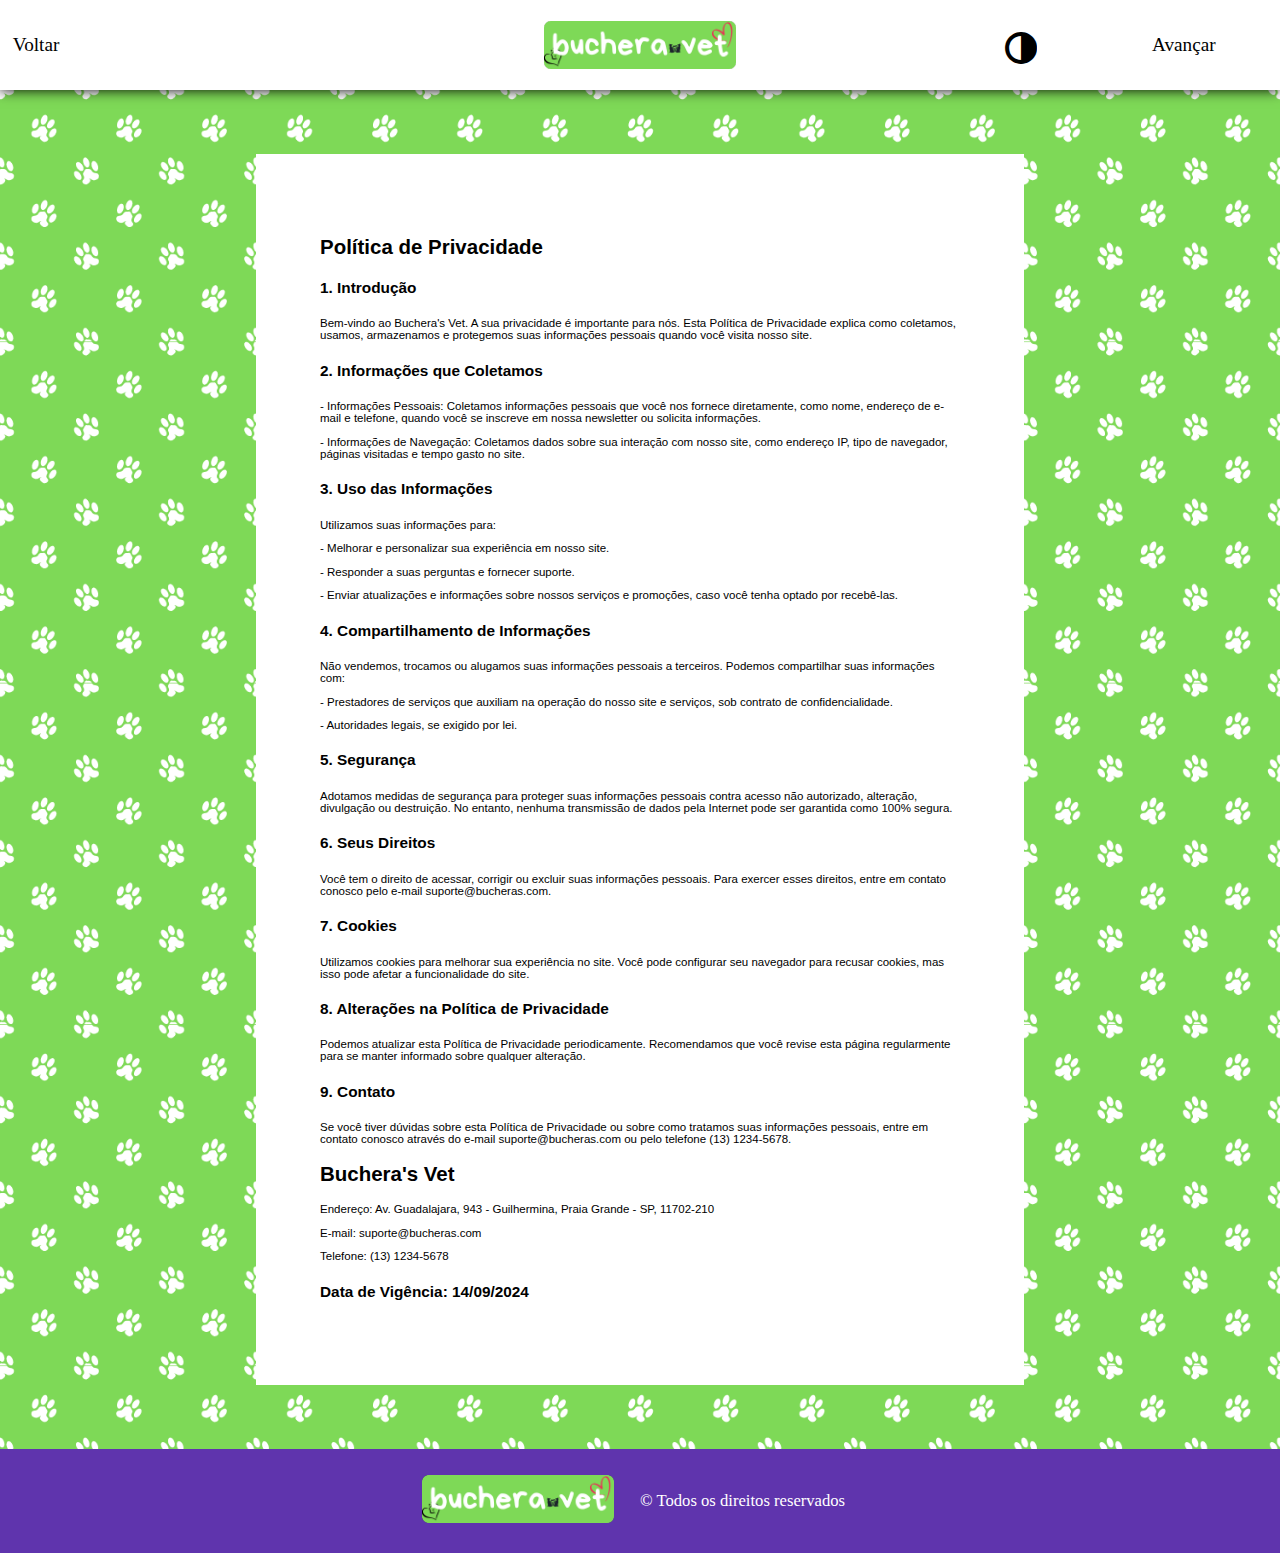
<file: politica.html>
<!DOCTYPE html>
<html lang="PT-BR">

    <head>

        <meta charset="UTF-8">

        <title>Login | Buchera vet</title>
        
        <link id="estilo" rel="stylesheet" href="css/politica.css">

        <link rel="icon" type="image/png" href="/imagens/icon.png">

        <link rel="stylesheet" href="https://cdnjs.cloudflare.com/ajax/libs/font-awesome/6.0.0-beta3/css/all.min.css">

    </head>

    <body>

        <header>

            <a onclick="voltar()" id="voltar">Voltar</a>

            <a href="index.html">

                <img src="/imagens/logotipo.png" id="logo1" alt="logotipo">
                
            </a>

            <i id="tema" onclick="trocarTema()" class="fa-solid fa-circle-half-stroke fa-rotate-180 temaCor"></i>

            <a onclick="avancar()" id="avancar">Avançar</a>

        </header>

        <main>

            <div id="textoPolitica">

                <h2>Política de Privacidade</h2>

                    <h4> 1. Introdução</h4>
            
                        <p>Bem-vindo ao Buchera's Vet. A sua privacidade é importante para nós. Esta Política de Privacidade explica como coletamos, usamos, armazenamos e protegemos suas informações pessoais quando você visita nosso site.</p>
                
                    <h4>2. Informações que Coletamos</h4>
            
                        <p>- Informações Pessoais: Coletamos informações pessoais que você nos fornece diretamente, como nome, endereço de e-mail e telefone, quando você se inscreve em nossa newsletter ou solicita informações.</p>
                        
                        <p>- Informações de Navegação: Coletamos dados sobre sua interação com nosso site, como endereço IP, tipo de navegador, páginas visitadas e tempo gasto no site.</p>
                
                    <h4>3. Uso das Informações</h4>
            
                        <p>Utilizamos suas informações para:</p>
                        
                        <p>- Melhorar e personalizar sua experiência em nosso site.</p>
                        
                        <p>- Responder a suas perguntas e fornecer suporte.</p>
                        
                        <p>- Enviar atualizações e informações sobre nossos serviços e promoções, caso você tenha optado por recebê-las.</p>
                
                    <h4>4. Compartilhamento de Informações</h4>
            
                        <p>Não vendemos, trocamos ou alugamos suas informações pessoais a terceiros. Podemos compartilhar suas informações com:</p>
                        
                        <p>- Prestadores de serviços que auxiliam na operação do nosso site e serviços, sob contrato de confidencialidade.</p>
                        
                        <p>- Autoridades legais, se exigido por lei.</p>
                
                    <h4>5. Segurança</h4>
            
                        <p>Adotamos medidas de segurança para proteger suas informações pessoais contra acesso não autorizado, alteração, divulgação ou destruição. No entanto, nenhuma transmissão de dados pela Internet pode ser garantida como 100% segura.</p>
                
                    <h4>6. Seus Direitos</h4>
            
                        <p>Você tem o direito de acessar, corrigir ou excluir suas informações pessoais. Para exercer esses direitos, entre em contato conosco pelo e-mail suporte@bucheras.com.</p>
                
                    <h4>7. Cookies</h4>
            
                        <p>Utilizamos cookies para melhorar sua experiência no site. Você pode configurar seu navegador para recusar cookies, mas isso pode afetar a funcionalidade do site.</p>
                
                    <h4>8. Alterações na Política de Privacidade</h4>
            
                        <p>Podemos atualizar esta Política de Privacidade periodicamente. Recomendamos que você revise esta página regularmente para se manter informado sobre qualquer alteração.</p>
                
                    <h4>9. Contato</h4>
            
                        <p>Se você tiver dúvidas sobre esta Política de Privacidade ou sobre como tratamos suas informações pessoais, entre em contato conosco através do e-mail suporte@bucheras.com ou pelo telefone (13) 1234-5678.</p>
                
                <h2>Buchera's Vet </h2>
        
                        <p>Endereço: Av. Guadalajara, 943 - Guilhermina, Praia Grande - SP, 11702-210 </p>
                
                        <p>E-mail: suporte@bucheras.com </p>
                
                        <p>Telefone: (13) 1234-5678</p>
                
                    <h4>Data de Vigência: 14/09/2024</h4>

            </div>

        </main>

        <footer>

            <div id="rodape">

                <a href="#" class="logotipo">

                    <img class="logo" src="/imagens/logotipo.png" alt="logotipo" id="logo2">

                </a>

                <div id="copy">

                    <span>&copy; Todos os direitos reservados</span>

                </div>

            </div>

        </footer>

    </body>

    <script src="js/politica.js"></script>

</html>
</file>
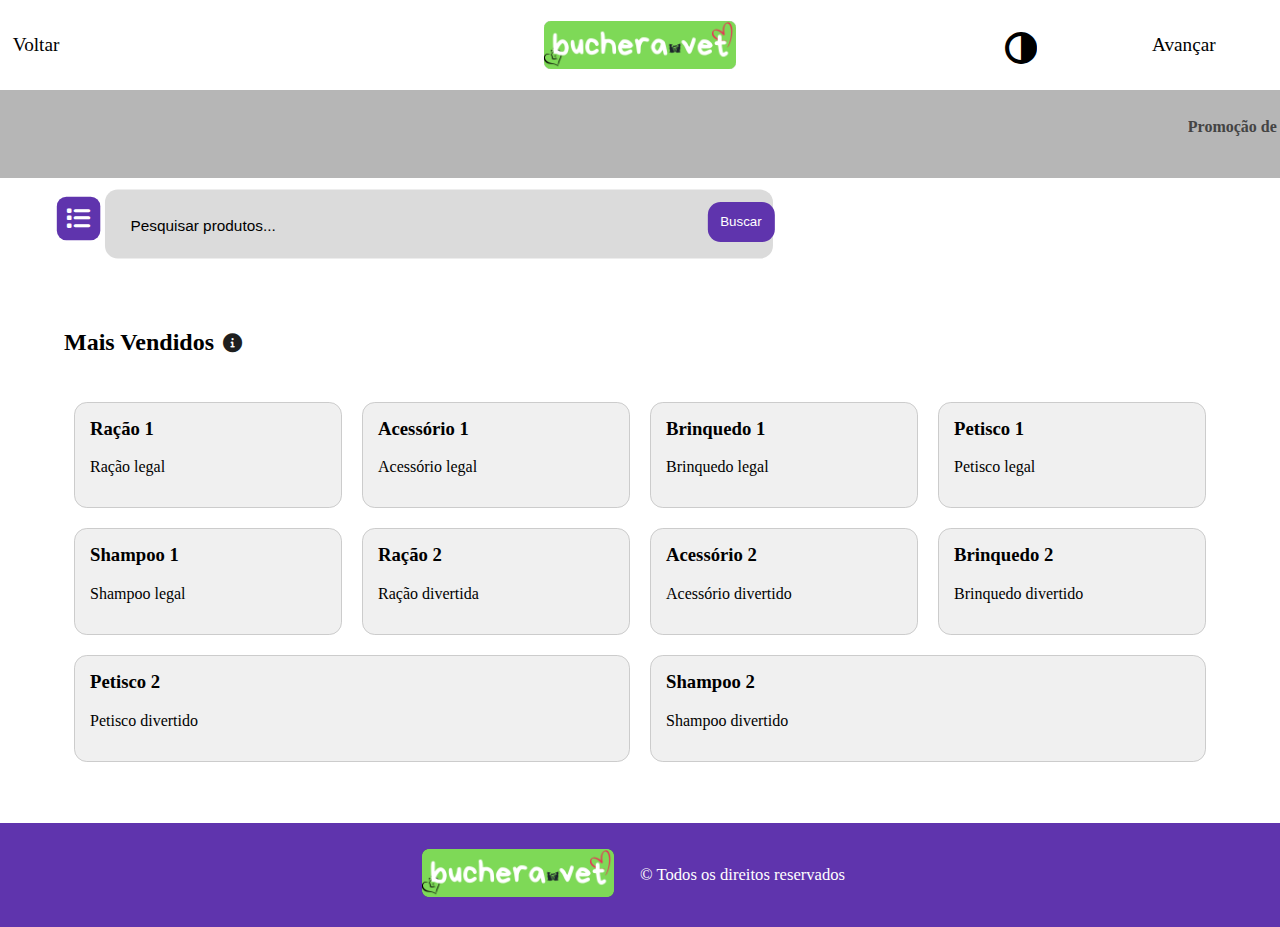
<file: produtos.html>
<!DOCTYPE html>

<html lang="PT-BR">

    <script src="https://cdn.plot.ly/plotly-latest.min.js"></script>

    <head>

        <meta charset="UTF-8" />

        <meta name="viewport" content="width=device-width, initial-scale=1.0">

        <title>Produtos | Buchera Vet </title>

        <link id="estilo" rel="stylesheet" href="css/produtos.css">

        <link rel="icon" type="image/png" href="imagens/icon.png">

        <link rel="stylesheet" href="https://cdnjs.cloudflare.com/ajax/libs/font-awesome/6.0.0-beta3/css/all.min.css">

    </head>

    <body>

        <header>

            <a onclick="voltar()" id="voltar">Voltar</a>

            <a href="index.html">

                <img src="/imagens/logotipo.png" id="logo1" alt="logotipo">

            </a>

            <i id="tema" onclick="trocarTema()" class="fa-solid fa-circle-half-stroke fa-rotate-180 temaCor"></i>

            <a onclick="avancar()" id="avancar">Avançar</a>

        </header>

        <main>

            <div id="promocoes">

                <div id="carrossel">

                    <p id="textoPromo1">

                        Carregando promoções...

                    </p>

                    <p id="textoPromo2"></p>

                </div>

            </div>
            
            <div id="conteudo">

                <form id="buscaForm">

                    <div id="filtro">
                        
                        <i id="filtroBusca" onclick="categorias()" class="fa-solid fa-list corFiltro"></i>
                        
                        <div id="categorias">

                            <ul style="list-style: none;">

                                <li>

                                    <h3>Cachorro</h3>

                                </li>

                                <li>

                                    <h3>Gato</h3>

                                </li>

                                <li>

                                    <h3>Ração</h3>

                                </li>

                                <li>

                                    <h3>Acessório</h3>

                                </li>

                                <li>

                                    <h3>Brinquedo</h3>

                                </li>

                                <li>

                                    <h3>Petisco</h3>

                                </li>

                                <li>

                                    <h3>Shampoo</h3>

                                </li>

                            </ul>

                        </div>

                    </div>

                    

                    <input type="text" id="buscaInput" placeholder="Pesquisar produtos...">

                    <button id="botaoForm" type="submit">Buscar</button>

                </form>

                <br> <br>

                <h2 id="tituloProdutos">  Mais Vendidos </h2>

                <i id="detalhes" onclick="mostrarGrafico(event)" class="fa-solid fa-circle-info"></i>

                <div  id="grafico" style="width:100%;max-width:500px;height:100%;max-height:400px;"></div>

                <ul id="listaProdutos" style="list-style: none;">

                    <li class="produtos">

                        <h3>Ração 1</h3>

                        <p>Ração legal</p>

                    </li>

                    <li class="produtos">

                        <h3>Acessório 1</h3>

                        <p>Acessório legal</p>

                    </li>

                    <li class="produtos">

                        <h3>Brinquedo 1</h3>

                        <p>Brinquedo legal</p>

                    </li>

                    <li class="produtos">

                        <h3>Petisco 1</h3>

                        <p>Petisco legal</p>

                    </li>

                    <li class="produtos">

                        <h3>Shampoo 1</h3>

                        <p>Shampoo legal</p>

                    </li>

                    <li class="produtos">

                        <h3>Ração 2</h3>

                        <p>Ração divertida</p>

                    </li>

                    <li class="produtos">

                        <h3>Acessório 2</h3>

                        <p>Acessório divertido</p>

                    </li>

                    <li class="produtos">

                        <h3>Brinquedo 2</h3>

                        <p>Brinquedo divertido</p>

                    </li>

                    <li class="produtos">

                        <h3>Petisco 2</h3>

                        <p>Petisco divertido</p>

                    </li>

                    <li class="produtos">

                        <h3>Shampoo 2</h3>

                        <p>Shampoo divertido</p>

                    </li>

                </ul>

            </div>

        </main>

        <footer>

            <div id="rodape">

                <a href="#" class="logotipo">

                    <img class="logo" src="/imagens/logotipo.png" alt="logotipo" id="logo2">

                </a>

                <div id="copy">

                    <span>&copy; Todos os direitos reservados</span>

                </div>

            </div>

        </footer>

    </body>

    <script src="js/produtos.js"></script>
<html>
</file>
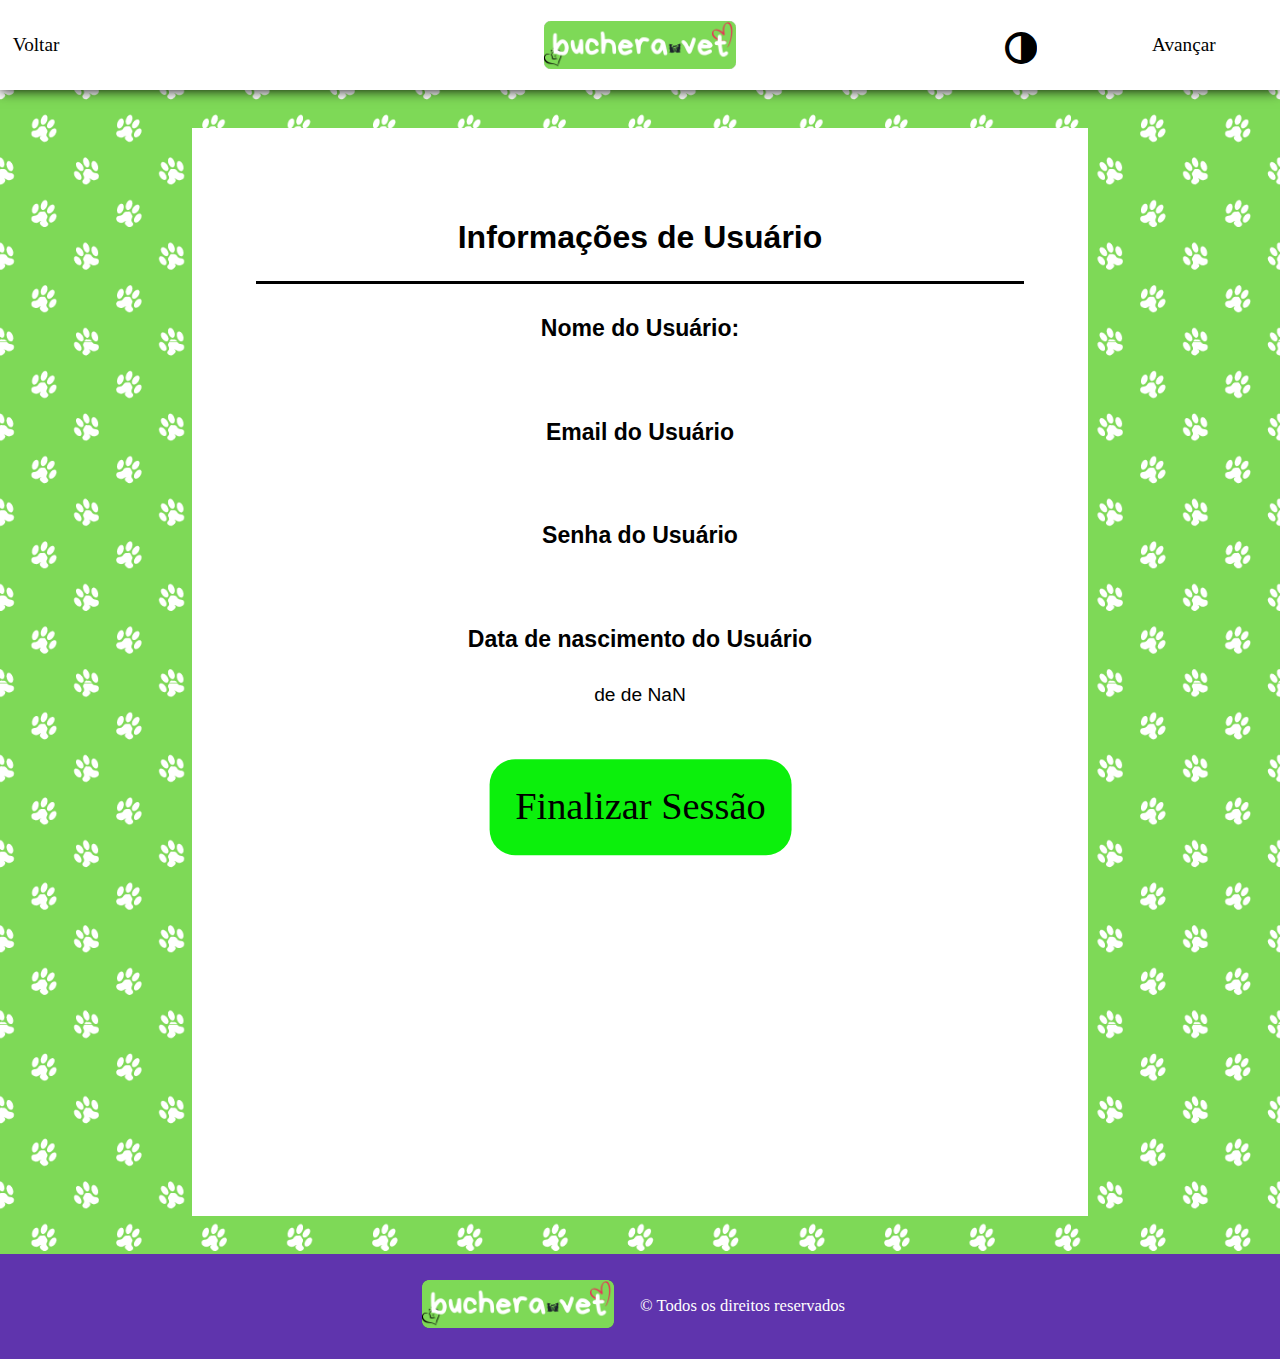
<file: usuario.html>
<!DOCTYPE html>
<html lang="PT-BR">

    <head>

        <meta charset="UTF-8">

        <title>Login | Buchera vet</title>
        
        <link id="estilo" rel="stylesheet" href="css/usuario.css">

        <link rel="icon" type="image/png" href="/imagens/icon.png">

        <link rel="stylesheet" href="https://cdnjs.cloudflare.com/ajax/libs/font-awesome/6.0.0-beta3/css/all.min.css">

    </head>

    <body>

        <header>

            <a onclick="voltar()" id="voltar">Voltar</a>

            <a href="index.html">

                <img src="/imagens/logotipo.png" id="logo1" alt="logotipo">
                
            </a>

            <i id="tema" onclick="trocarTema()" class="fa-solid fa-circle-half-stroke fa-rotate-180 temaCor"></i>

            <a onclick="avancar()" id="avancar">Avançar</a>

        </header>

        <main>
    
            <div id="areaUsuario">

                <section id="informacoes">

                    <h2>Informações de Usuário</h2>

                

                        <h4>Nome do Usuário:</h4>
                
                            <p id="nome"></p>
                    
                        <h4>Email do Usuário</h4>
                
                            <p id="email"></p>
                        
                        <h4>Senha do Usuário</h4>

                            <p id="senha"></p>
                        
                        <h4>Data de nascimento do Usuário</h4>

                            <p id="data"></p>

                    <button id="sairSessao" onclick="sairSessao()">Finalizar Sessão</button>

                </section>
            </div>
            
        </main>

        <footer>

            <div id="rodape">

                <a href="#" class="logotipo">

                    <img class="logo" src="/imagens/logotipo.png" alt="logotipo" id="logo2">

                </a>

                <div id="copy">

                    <span>&copy; Todos os direitos reservados</span>

                </div>

            </div>

        </footer>

    </body>

    <script src="js/usuario.js"></script>

</html>
</file>
<file: css/politica.css>
body {
    margin: 0;
}
body::-webkit-scrollbar {
    width: 1vw;
}
body::-webkit-scrollbar-track {
    background: rgb(252, 252, 252);
}
body::-webkit-scrollbar-thumb {
    background-color: rgb(95, 52, 173);
    border-radius: 0.3vw;
    height: 8.3vw;
}

#voltar {
    color: black;
    text-decoration: none;
    font-family: cursive;
    font-size: 1.5vw; 
    position: absolute;
    top: 50%;
    display: block;
    transform: translate(1vw, -50%);
    cursor: pointer;
}
#avancar {
    color: black;
    text-decoration: none;
    font-family: cursive;
    font-size: 1.5vw; 
    position: absolute;
    top: 50%;
    display: block;
    transform: translate(90vw, -50%);
    cursor: pointer;
}

header {
    position: relative;
    height: 7vw;
    background-color: #ffffff;
    box-shadow: 0 0 1vw 0 black;
}

#logo1 {
    position: absolute;
    top: 50%;
    left: 50%;
    transform: translate(-50%, -50%);
    width: 15vw;
    cursor: pointer;
}

body {
    background-image: url(/imagens/fundoroxo.png);
    width: 100%;
    height: 100%;
    background-size: 60%;
    margin: 0;
}

h2 {
    font-family: Arial, Helvetica, sans-serif;
    font-size: 1.6vw;
    color: black;
}

h4 {
    font-family: Arial, Helvetica, sans-serif;
    font-size: 1.2vw;
    color: black;
}

p {
    font-family: Arial, Helvetica, sans-serif;
    font-size: 0.9vw;
    color: black;
}

#textoPolitica { 
    background-color: white;
    padding: 5vw;
    width: 50vw;
    margin: auto;
    margin-top: 5vw;
    margin-bottom: 5vw;
}

#tema {
    position: absolute;
    top: 36%;
    right: 19%;
    font-size: 2.5vw;
    cursor: pointer;
}   
.temaCor {
    color: rgb(0, 0, 0);
}

footer {
    background-color: rgb(95, 52, 173);
    width: 100%;
    position: static;
    padding: 2vw 0 2vw 0;
    bottom: 0%;
}

footer .logotipo, #copy {
    width: 17vw;
    margin: 0;
}

#rodape {
    font-size: 1.3vw;
    width: 100%;
    display: inline-flex;
    align-items: center;
    justify-content: center;
}

header .logotipo, .logotipo img {
    width: 15vw;
    display: inline-block;
    height: 100%;
}

#copy {
    color: white;
    position: relative;
}

footer {
    margin-top: 3vw;
}
</file>
<file: css/produtos.css>
body {
    margin: 0;
}
body::-webkit-scrollbar {
    width: 1vw;
}
body::-webkit-scrollbar-track {
    background: rgb(252, 252, 252);
}
body::-webkit-scrollbar-thumb {
    background-color: rgb(95, 52, 173);
    border-radius: 0.3vw;
    height: 8.3vw;
}

#voltar {
    color: black;
    text-decoration: none;
    font-family: cursive;
    font-size: 1.5vw; 
    position: absolute;
    top: 50%;
    display: block;
    transform: translate(1vw, -50%);
    cursor: pointer;
}
#avancar {
    color: black;
    text-decoration: none;
    font-family: cursive;
    font-size: 1.5vw; 
    position: absolute;
    top: 50%;
    display: block;
    transform: translate(90vw, -50%);
    cursor: pointer;
}

header {
    position: relative;
    height: 7vw;
    background-color: #ffffff;
    box-shadow: 0 0 1vw 0 black;
}

#logo1 {
    position: absolute;
    top: 50%;
    left: 50%;
    transform: translate(-50%, -50%);
    width: 15vw;
    cursor: pointer;
}

body {
    background-size: 60%;
    margin: 0;
}

footer {
    background-color: rgb(95, 52, 173);
    width: 100%;
    position: static;
    padding: 2vw 0 2vw 0;
    bottom: 0%;
}

footer .logotipo, #copy {
    width: 17vw;
    margin: 0;
}

#rodape {
    font-size: 1.3vw;
    width: 100%;
    display: inline-flex;
    align-items: center;
    justify-content: center;
}

header .logotipo, .logotipo img {
    width: 15vw;
    display: inline-block;
    height: 100%;
}

#copy {
    color: white;
    position: relative;
}

footer {
    margin-top: 3vw;
}

#tema {
    position: absolute;
    top: 36%;
    right: 19%;
    font-size: 2.5vw;
    cursor: pointer;
}   
.temaCor {
    color: rgb(0, 0, 0);
}

#buscaInput {
    background-color: rgb(219, 219, 219);
    color: rgb(0, 0, 0);
    border: none;
    border-radius: 1vw;
    width: 50vw;
    height: 7vh;
    padding-left: 2vw;
    padding-top: 0.4vw;
    font-size: 1.2vw;
    translate: 3.2vw -1.6vh;
}

#buscaInput::placeholder {
    color: rgb(0, 0, 0);
    font-size: 1.2vw;
}

#botaoForm {
    background-color: rgb(95, 52, 173);
    color: rgb(255, 255, 255);
    border: none;
    border-radius: 1vw;
    padding: 1vw;
    cursor: pointer;
    translate: -2.2vw -2.1vh;
}

#filtroBusca {
    scale: 1.5;
    border-radius: 0.5vw;
    padding: 0.5vw;
    z-index: 2;
    position: absolute;
}

.corFiltro {
    background-color: rgb(95, 52, 173);
    color: white;
}

#filtroBusca:hover {
    cursor: pointer;
}

#promocoes {
    position: relative;
    overflow: hidden;
    height: 7vh;
    background-color: rgb(182, 182, 182);
    color: rgb(53, 53, 53);
    border: none;
    padding: 1vw;
}

#textoPromo1 {
    position: absolute;
    white-space: nowrap;
    display: inline-block;
    left: 0;
}
#textoPromo2 {
    position: absolute;
    white-space: nowrap;
    display: inline-block;
    right: 0vw;
}

#carrossel {
    position: absolute;
    overflow: hidden;
    height: 7vh;
    background-color: rgb(182, 182, 182);
    color: rgb(68, 68, 68);
    font-weight: 900;
    border: none;
    width: 175vw;
}

#listaProdutos {
    display: flex;
    flex-wrap: wrap;
    justify-content: space-around;
    padding: 0;
}

.produtos {
    background: #f0f0f0;
    border: 1px solid #ccc;
    border-radius: 1vw;
    margin: 10px;
    padding: 15px;
    flex: 1 1 calc(25% - 20px); /* Ajusta a largura com espaçamento */
    box-sizing: border-box;
}

.produtos h3 {
    margin-top: 0;
}

@media (max-width: 800px) {
    .produtos {
        flex: 1 1 calc(50% - 20px); /* Ajusta a largura com espaçamento para telas menores */
    }
}

@media (max-width: 500px) {
    .produtos {
        flex: 1 1 calc(100% - 20px); /* Ajusta a largura com espaçamento para telas muito pequenas */
    }
}

#conteudo {
    margin: 2vw 5vw 4vw 5vw;
}

#categorias {
    translate: -0.8vw -1.4vh;
    width: 175px;
    position: absolute;
    background-color: rgb(235, 235, 235);
    border-radius: 1vw;
    display: none;
    z-index: 1;
}

#categorias ul {
    list-style: none;
    padding: 0;
    margin: 0;
    margin-top: 8vh;
    margin-left: 12%;
}

#categorias li {
    background: #f0f0f0;
    border: 1px solid #ccc;
    margin: 10px 0;
    padding: 5px;
    text-align: center;
    border-radius: 5px;
    width: 80%;
}

#categorias li:hover {
    cursor: pointer;
}

#categorias h3 {
    margin: 0;
    font-size: 16px;
    color: #333;
}

.corFiltro2 {
    color: rgb(255, 255, 255);
    background-color: rgb(95, 52, 173);
    width: 1.1vw;
    padding-left: 1.5vw;
}

#tituloProdutos {
    display: inline-block;
}

#detalhes {
    color: rgb(31, 31, 31);
    scale: 1.2;
    translate: 0.5vw -0.1vw;
}

#detalhes:hover {
    cursor: pointer;
}

#grafico {
    position: absolute;
    box-shadow: 0px 0px 10px 1px rgba(0, 0, 0, 0.2);
    translate: 12.7vw -3.6vh;
    opacity: 0;
    transition: opacity 0.5s ease-in-out;
    pointer-events: none;
}

#grafico.mostrar {
    opacity: 1;
    pointer-events: auto;
}
</file>
<file: css/usuario.css>
body {
    margin: 0;
}
body::-webkit-scrollbar {
    width: 1vw;
}
body::-webkit-scrollbar-track {
    background: rgb(252, 252, 252);
}
body::-webkit-scrollbar-thumb {
    background-color: rgb(95, 52, 173);
    border-radius: 0.3vw;
    height: 8.3vw;
}

#voltar {
    color: black;
    text-decoration: none;
    font-family: cursive;
    font-size: 1.5vw; 
    position: absolute;
    top: 50%;
    display: block;
    transform: translate(1vw, -50%);
    cursor: pointer;
}
#avancar {
    color: black;
    text-decoration: none;
    font-family: cursive;
    font-size: 1.5vw; 
    position: absolute;
    top: 50%;
    display: block;
    transform: translate(90vw, -50%);
    cursor: pointer;
}

header {
    position: relative;
    height: 7vw;
    background-color: #ffffff;
    box-shadow: 0 0 1vw 0 black;
}

#logo1 {
    position: absolute;
    top: 50%;
    left: 50%;
    transform: translate(-50%, -50%);
    width: 15vw;
    cursor: pointer;
}

body {
    background-image: url(/imagens/fundoroxo.png);
    height: 100vw;
    background-size: 60%;
    margin: 0;
}

h2 {
    font-family: Arial, Helvetica, sans-serif;
    font-size: 2.5vw;
    color: black;
    border-bottom: solid black;
    padding-bottom: 2vw;
}

h4 {
    font-family: Arial, Helvetica, sans-serif;
    font-size: 1.8vw;
    color: black;
}

p {
    font-family: Arial, Helvetica, sans-serif;
    font-size: 1.5vw;
    color: black;
    margin-bottom: 6vw;
}

#areaUsuario { 
    background-color: white;
    width: 60vw;
    height: 75vw;
    margin: auto;
    text-align: center;
    justify-content: center;
    align-items: center;
    border: solid white 5vw;
    margin-top: 3vw;
}

footer {
    background-color: rgb(95, 52, 173);
    width: 100%;
    position: static;
    padding: 2vw 0 2vw 0;
    bottom: 0%;
}

footer .logotipo, #copy {
    width: 17vw;
    margin: 0;
}

#rodape {
    font-size: 1.3vw;
    width: 100%;
    display: inline-flex;
    align-items: center;
    justify-content: center;
}

header .logotipo, .logotipo img {
    width: 15vw;
    display: inline-block;
    height: 100%;
}

#copy {
    color: white;
    position: relative;
}

footer {
    margin-top: 3vw;
}

#informacoes button {
    scale: 200%;
    color: black;
    background-color: rgb(12, 240, 12);
    padding: 1vw;
    border: none;
    border-radius: 1vw;
    background-color: rgb(12, 240, 12);
    font-family: cursive;
    font-size: 1.5vw;
    cursor: pointer;
}

#tema {
    position: absolute;
    top: 36%;
    right: 19%;
    font-size: 2.5vw;
    cursor: pointer;
}   
.temaCor {
    color: rgb(0, 0, 0);
}
</file>
